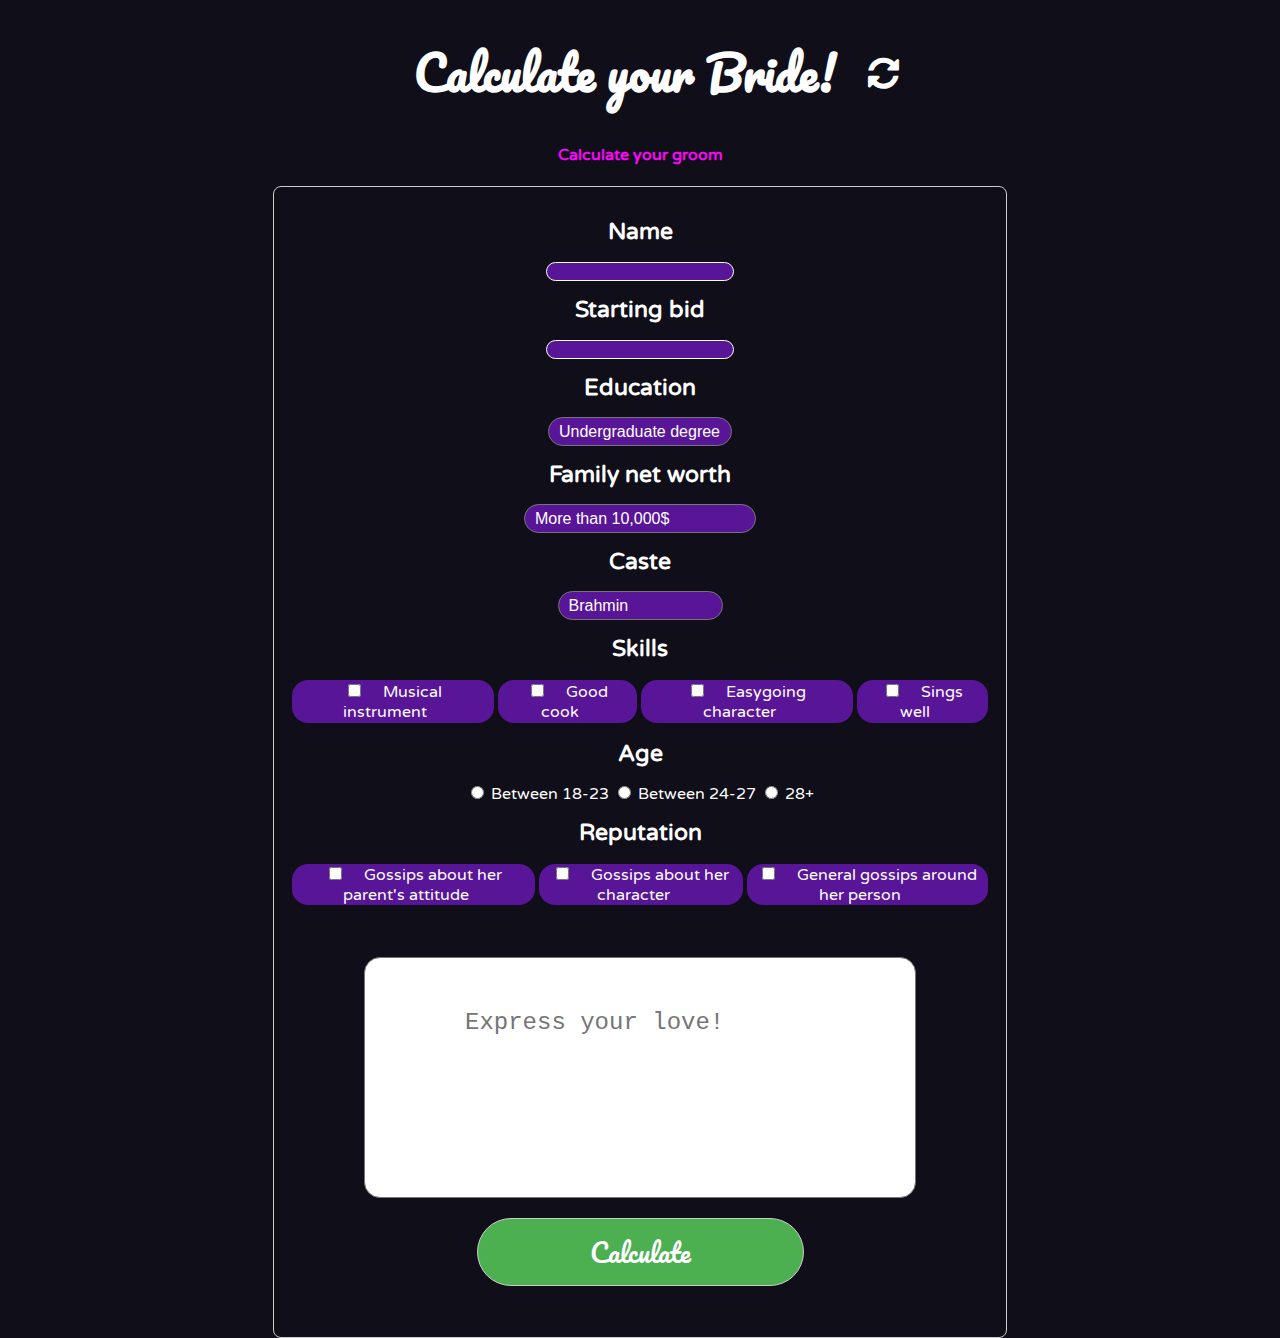
<file: index.html>
<!DOCTYPE html>
<html lang="en">
  <head>
    <meta name="viewport" content="width=device-width, initial-scale=1.0" />

    <link
      rel="stylesheet"
      href="https://cdnjs.cloudflare.com/ajax/libs/font-awesome/4.7.0/css/font-awesome.min.css"
    />
    <link rel="stylesheet" href="style.css" />
    <title>Calculator</title>
  </head>
  <body>
    <div class="form">
      <div class="head">
        <h2>Calculate your Bride!</h2>
        <i class="fa fa-refresh" style="font-size: 36px"></i>
      </div>
      <div class="groom">
        <a href="groomq.html"><h4>Calculate your groom</h4></a>
      </div>
      <form action="" class="main">
        <h3>Name</h3>
        <input type="text" id="name" />
        <h3>Starting bid</h3>
        <input type="number" id="bid" />
        <h3>Education</h3>

        <select name="edu" id="edu">
          <option value="1.5">Undergraduate degree</option>
          <option value="1.2">College degree</option>
          <option value="1.05">High school degree</option>
          <option value="0.9">Middle school degree</option>
        </select>

        <h3>Family net worth</h3>
        <select name="fnw" id="fnw">
          <option value="2">More than 10,000$</option>
          <option value="1.5">Between 5,000$ and 10,000$</option>
          <option value="1.2">Less than 5,000$</option>
        </select>

        <h3>Caste</h3>
        <select name="caste" id="caste">
          <option value="100">Brahmin</option>
          <option value="50">Kshatriya</option>
          <option value="20">Vaishya</option>
          <option value="10">Shudra</option>
          <option value="-50">Varna - untouchable</option>
        </select>

        <h3>Skills</h3>
        <div class="skill" id="skill">
          <div class="cont">
            <input
              type="checkbox"
              id="music"
              name="skill"
              value="10"
              class="skill1"
            />
            <label for="music">Musical instrument</label><br />
          </div>
          <div class="cont">
            <input
              type="checkbox"
              id="cook"
              name="skill"
              value="20"
              class="skill2"
            />
            <label for="cook">Good cook</label><br />
          </div>
          <div class="cont">
            <input
              type="checkbox"
              id="char"
              name="skill"
              value="15"
              class="skill3"
            />
            <label for="char">Easygoing character</label><br />
          </div>
          <div class="cont">
            <input
              type="checkbox"
              id="sing"
              name="skill"
              value="10"
              class="skill4"
            />
            <label for="sing">Sings well</label><br />
          </div>
        </div>

        <h3>Age</h3>
        <div name="age" id="age">
          <input type="radio" id="18-23" name="age" value="1.5" />
          <label for="18-23">Between 18-23</label>

          <input type="radio" id="24-27" value="1.2" name="age" />
          <label for="24-27">Between 24-27</label>

          <input type="radio" id="28+" value="0.95" name="age" />
          <label for="28+">28+</label>
        </div>

        <h3>Reputation</h3>

        <div class="rep" id="rep">
          <div class="cont">
            <input type="checkbox" id="rep1" name="rep" value="0.85" />
            <label for="rep1">Gossips about her parent's attitude</label><br />
          </div>
          <div class="cont">
            <input type="checkbox" id="rep2" name="rep" value="0.9" />
            <label for="rep2">Gossips about her character</label><br />
          </div>
          <div class="cont">
            <input type="checkbox" id="rep3" name="rep" value="-20" />
            <label for="rep3">General gossips around her person</label><br />
          </div>
        </div>
        <textarea
          placeholder="Express your love!"
          id="text"
          name="text"
          rows="4"
          style="
            overflow: hidden;
            word-wrap: break-word;
            resize: none;
            height: 160px;
          "
        ></textarea>
        <button type="button" class="calc">Calculate</button>
        <p id="res1"></p>
        <br />
      </form>
    </div>
    <script src="script.js"></script>
  </body>
</html>
</file>
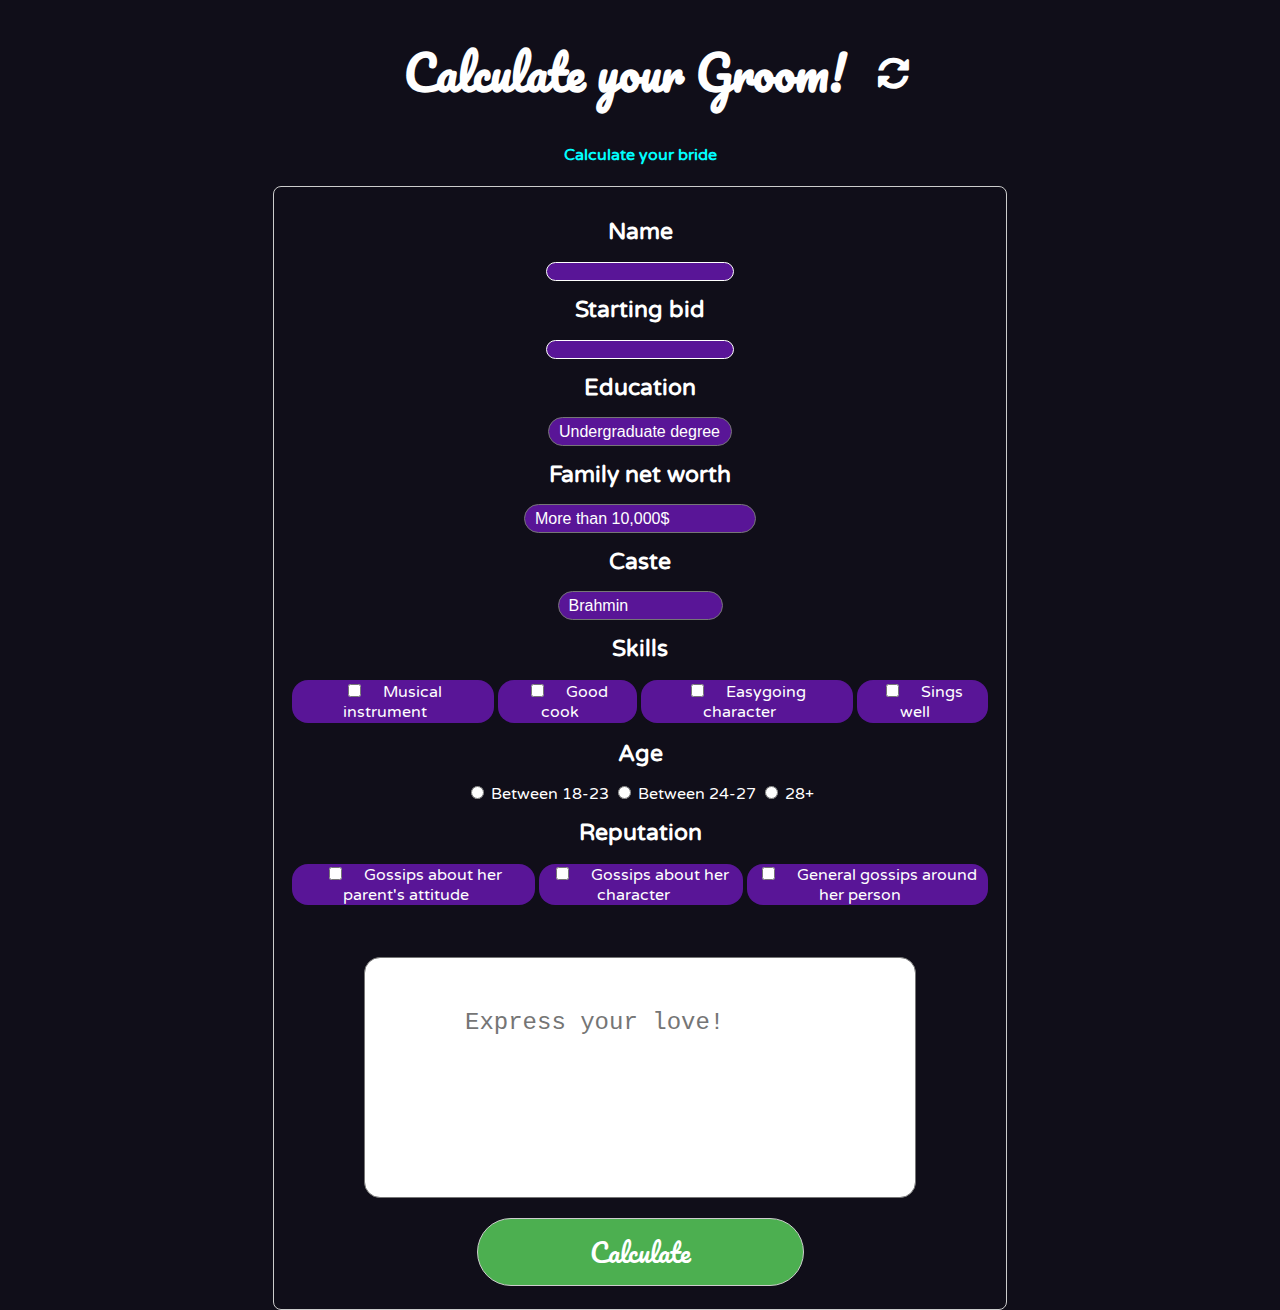
<file: groomq.html>
<!DOCTYPE html>
<html lang="en">
  <head>
    <meta name="viewport" content="width=device-width, initial-scale=1.0" />
    <link
      rel="stylesheet"
      href="https://cdnjs.cloudflare.com/ajax/libs/font-awesome/4.7.0/css/font-awesome.min.css"
    />
    <link rel="stylesheet" href="style.css" />
    <title>Calculator</title>
  </head>
  <body>
    <div class="form">
      <div class="head">
        <h2>Calculate your Groom!</h2>
        <i class="fa fa-refresh" style="font-size: 36px"></i>
      </div>
      <div class="groom">
        <a href="index.html"
          ><h4><span>Calculate your bride</span></h4></a
        >
      </div>
      <form action="" class="main">
        <h3>Name</h3>
        <input type="text" id="name" />
        <h3>Starting bid</h3>
        <input type="number" id="bid" />
        <h3>Education</h3>

        <select name="edu" id="edu">
          <option value="1.5">Undergraduate degree</option>
          <option value="1.2">College degree</option>
          <option value="1.05">High school degree</option>
          <option value="0.9">Middle school degree</option>
        </select>

        <h3>Family net worth</h3>
        <select name="fnw" id="fnw">
          <option value="2">More than 10,000$</option>
          <option value="1.5">Between 5,000$ and 10,000$</option>
          <option value="1.2">Less than 5,000$</option>
        </select>

        <h3>Caste</h3>
        <select name="caste" id="caste">
          <option value="100">Brahmin</option>
          <option value="50">Kshatriya</option>
          <option value="20">Vaishya</option>
          <option value="10">Shudra</option>
          <option value="-50">Varna - untouchable</option>
        </select>

        <h3>Skills</h3>
        <div class="skill" id="skill">
          <div class="cont">
            <input
              type="checkbox"
              id="music"
              name="skill"
              value="10"
              class="skill1"
            />
            <label for="music">Musical instrument</label><br />
          </div>
          <div class="cont">
            <input
              type="checkbox"
              id="cook"
              name="skill"
              value="20"
              class="skill2"
            />
            <label for="cook">Good cook</label><br />
          </div>
          <div class="cont">
            <input
              type="checkbox"
              id="char"
              name="skill"
              value="15"
              class="skill3"
            />
            <label for="char">Easygoing character</label><br />
          </div>
          <div class="cont">
            <input
              type="checkbox"
              id="sing"
              name="skill"
              value="10"
              class="skill4"
            />
            <label for="sing">Sings well</label><br />
          </div>
        </div>

        <h3>Age</h3>
        <div name="age" id="age">
          <input type="radio" id="18-23" name="age" value="1.5" />
          <label for="18-23">Between 18-23</label>

          <input type="radio" id="24-27" value="1.2" name="age" />
          <label for="24-27">Between 24-27</label>

          <input type="radio" id="28+" value="0.95" name="age" />
          <label for="28+">28+</label>
        </div>

        <h3>Reputation</h3>

        <div class="rep" id="rep">
          <div class="cont">
            <input type="checkbox" id="rep1" name="rep" value="0.85" />
            <label for="rep1">Gossips about her parent's attitude</label><br />
          </div>
          <div class="cont">
            <input type="checkbox" id="rep2" name="rep" value="0.9" />
            <label for="rep2">Gossips about her character</label><br />
          </div>
          <div class="cont">
            <input type="checkbox" id="rep3" name="rep" value="-20" />
            <label for="rep3">General gossips around her person</label><br />
          </div>
        </div>
        <textarea
          placeholder="Express your love!"
          id="text"
          name="text"
          rows="4"
          style="
            overflow: hidden;
            word-wrap: break-word;
            resize: none;
            height: 160px;
          "
        ></textarea>
        <button type="button" class="calc">Calculate</button>
        <p id="res1"></p>
      </form>
    </div>
    <script src="script.js"></script>
  </body>
</html>
</file>
<file: style.css>
@import url("https://fonts.googleapis.com/css2?family=Pacifico&display=swap");
@import url("https://fonts.googleapis.com/css2?family=Pacifico&family=Varela+Round&display=swap");

body {
  padding: 0;
  margin: 0;
  background-color: rgb(16, 14, 25);
  font-family: "Varela Round", sans-serif;
}
#bid {
  background-color: rgb(89, 21, 151);
  border-radius: 5rem;
  border: white solid 1px;
  color: white;
  padding-left: 7px;
}
#name {
  padding-left: 7px;
  color: white;
  background-color: rgb(89, 21, 151);
  border-radius: 5rem;
  border: white solid 1px;
}
textarea {
  margin-top: 50px;
  background-image: url(https://static.tumblr.com/maopbtg/E9Bmgtoht/lines.png),
    url(https://static.tumblr.com/maopbtg/nBUmgtogx/paper.png);
  line-height: 40px;
  padding-left: 100px;
  padding-right: 100px;
  padding-top: 45px;
  padding-bottom: 34px;
  width: 350px;
  overflow: hidden;
  background-color: #fff;
  color: #222;
  font-family: Courier, monospace;
  font-weight: normal;
  font-size: 24px;
  border-radius: 1rem;
}
.head {
  color: white;
  display: flex;
  align-items: center;
  justify-content: center;
}
#link {
  color: rgb(89, 89, 201);
}
.groom span {
  color: aqua;
}
.groom a {
  color: rgb(252, 6, 252);
  display: flex;
  align-items: center;
  justify-content: center;
  padding-top: 0px;
  text-decoration: none;
}
a:visited {
  color: rgb(252, 6, 252);
  text-decoration: none;
}

.skill {
  display: flex;
  align-items: center;
  justify-content: center;
  cursor: pointer;
}
.skill label {
  cursor: pointer;
  margin: 15px;
}
.cont input {
  cursor: pointer;
  background-color: rgb(89, 21, 151);
}
.cont {
  background-color: rgb(89, 21, 151);
  border-radius: 1rem;
  margin: 2px;
  padding: 1px;
}
.groom h4 {
  margin-top: 0px;
}
.form {
  color: white;
}
.form h2 {
  font-family: "Pacifico", cursive;
  padding-top: 0rem;
  text-align: center;
  font-size: 46px;
  margin: 2rem;
}

.form h3 {
  font-size: 23px;
  margin: 15px 0px;
}
.form p {
  display: inline;
  font-size: 23px;
  margin: 15px 0px;
}
i {
  cursor: pointer;
}
.main {
  text-align: center;
  margin: 0em auto;
  width: 700px;
  padding: 1em 1em 0.5em 1em;
  border: 1px solid #ccc;
  border-radius: 0.5em;
}
#price {
  text-align: left;
}
button {
  font-family: "Pacifico", cursive;
  display: block;
  color: white;
  margin: 15px auto;
  background-color: #4caf50;
  border: 1px solid #ccc;
  border-radius: 5em;
  text-decoration: none;
  font-size: 26px;
  padding: 10px 7rem;
  cursor: pointer;
}
select {
  padding: 5px 10px;
  background-color: rgb(89, 21, 151);
  border-radius: 1em;

  color: white;
  font-size: 16px;
  appearance: none;
  -webkit-appearance: none;
}
.rep {
  display: flex;
  align-items: center;
  justify-content: center;
  cursor: pointer;
  padding: px;
}
.rep label {
  cursor: pointer;
  margin: auto;
  padding: 15px;
}
.rep .cont {
  padding: 0px 5px;
}
</file>
